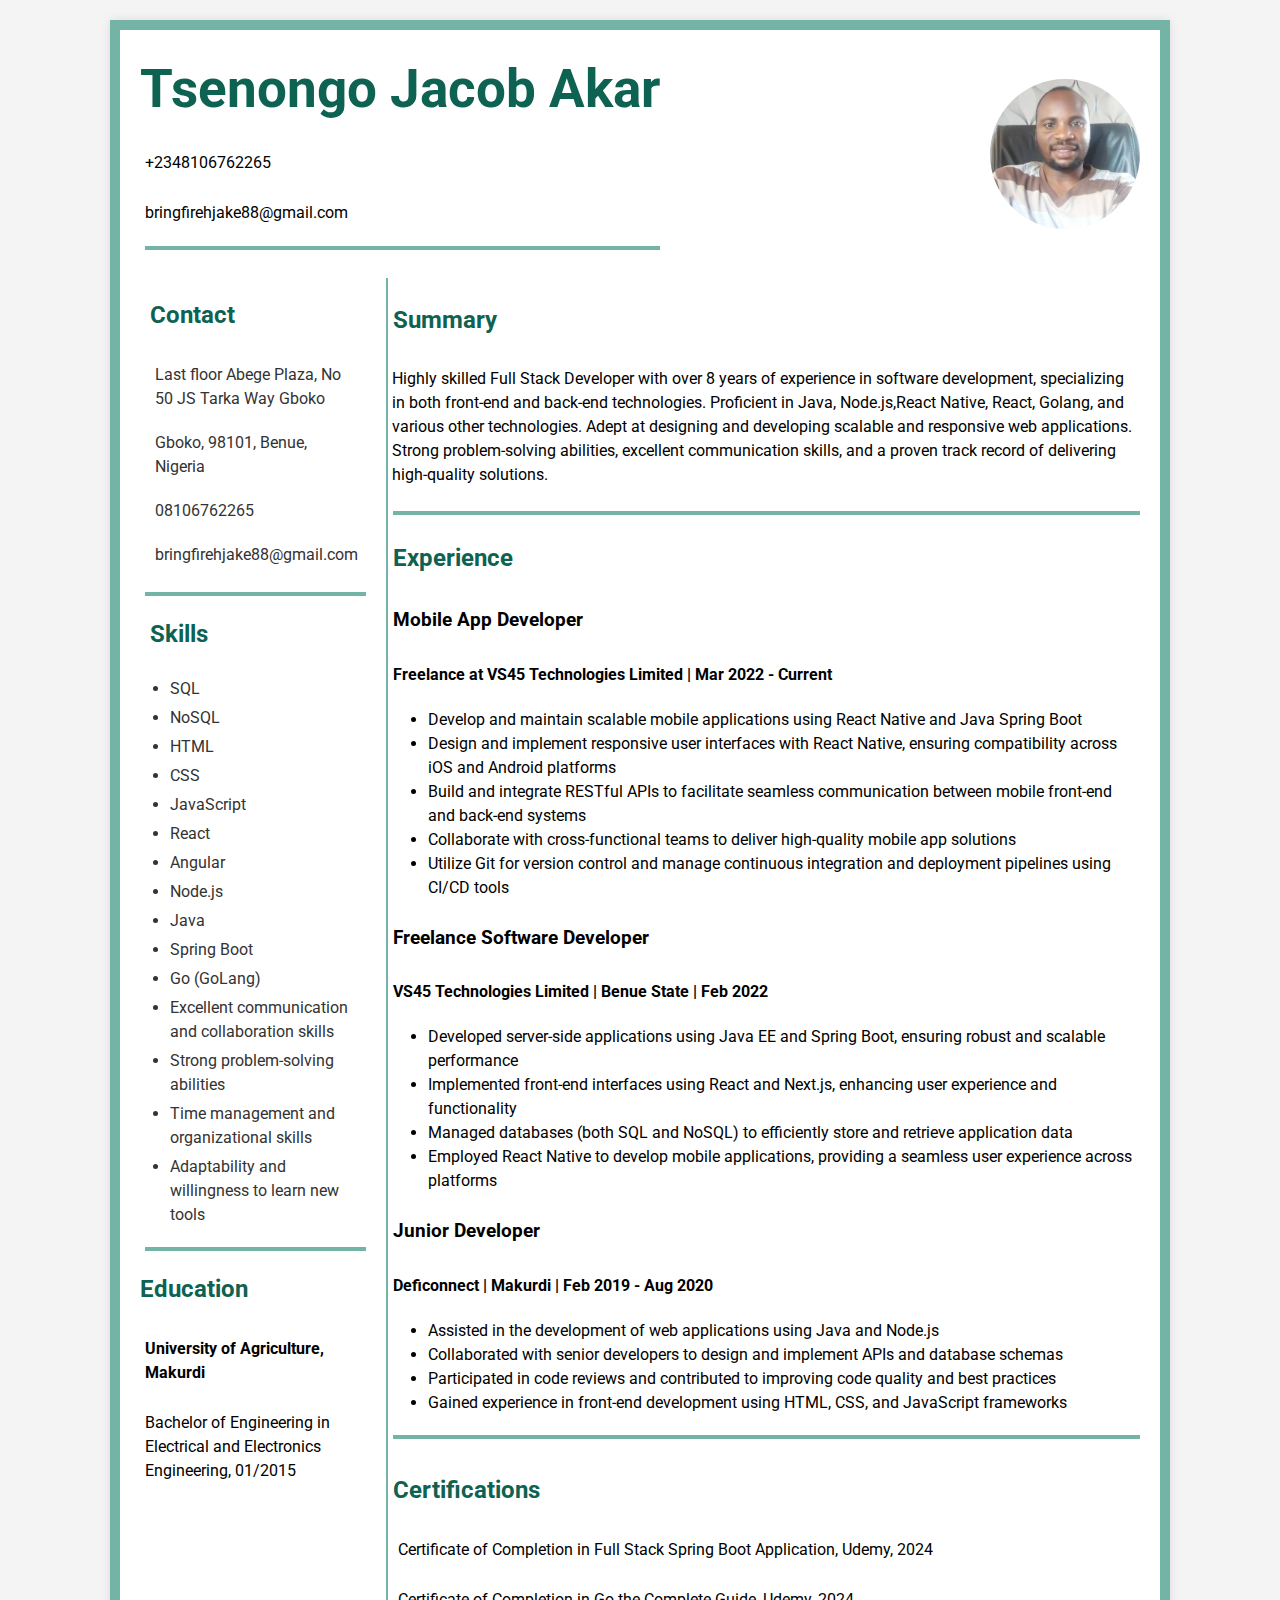
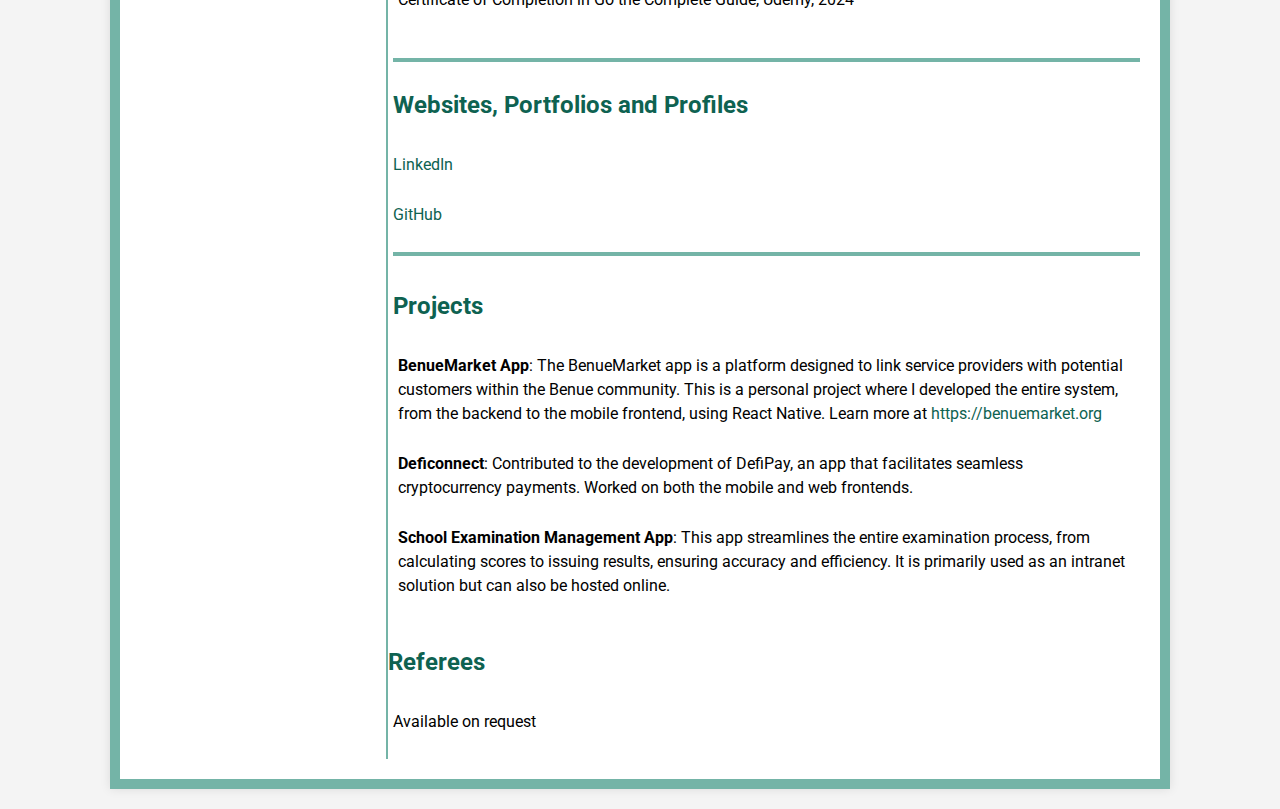
<file: index.html>
<!DOCTYPE html>
<html lang="en">
<head>
    <meta charset="UTF-8">
    <meta name="viewport" content="width=device-width, initial-scale=1.0">
    <title>CV</title>
    <link rel="stylesheet" href="styles.css">
    <link href="https://fonts.googleapis.com/css2?family=Roboto:wght@400;700&display=swap" rel="stylesheet">
</head>
<body>
    <div id="cv-container">
    <div class="cv-container" >
        <header>
           <span>
            <h1 style="font-size: 53px;">Tsenongo Jacob Akar</h1>
            <p>+2348106762265</p>
            <p>bringfirehjake88@gmail.com</p>
            <hr style=" border: 2px solid #74b4a7; margin-left: 5px;"/>
           </span>
            <img src="picture.jpg" alt="Tsenongo Jacob">
        </header>
        <div class="main-content">
            <aside>
                <section class="contact">
                    <h2>Contact</h2>
                    <p>Last floor Abege Plaza, No 50 JS Tarka Way Gboko</p>
                    <p>Gboko, 98101, Benue, Nigeria</p>
                    <p>08106762265</p>
                    <p>bringfirehjake88@gmail.com</p>
                </section>
                <hr style=" border: 2px solid #74b4a7; margin-left: 5px;"/>
                <section class="skills">
                    <h2>Skills</h2>
                    <ul>
                        <li>SQL</li>
                        <li>NoSQL</li>
                        <li>HTML</li>
                        <li>CSS</li>
                        <li>JavaScript</li>
                        <li>React</li>
                        <li>Angular</li>
                        <li>Node.js</li>
                        <li>Java</li>
                        <li>Spring Boot</li>
                        <li>Go (GoLang)</li>
                        <li>Excellent communication and collaboration skills</li>
                        <li>Strong problem-solving abilities</li>
                        <li>Time management and organizational skills</li>
                        <li>Adaptability and willingness to learn new tools</li>
                    </ul>
                </section>
                <hr style=" border: 2px solid #74b4a7; margin-left: 5px;"/>
                <section class="education">
                    <h2>Education</h2>
                    <p><strong>University of Agriculture, Makurdi</strong></p>
                    <p>Bachelor of Engineering in Electrical and Electronics Engineering, 01/2015</p>
                </section>
            </aside>
            <div class="cv-content">
                <section class="summary">
                    <h2>Summary</h2>
                    <p>Highly skilled Full Stack Developer with over 8 years of experience in software development, specializing in both front-end and back-end technologies. Proficient in Java, Node.js,React Native, React, Golang, and various other technologies. Adept at designing and developing scalable and responsive web applications. Strong problem-solving abilities, excellent communication skills, and a proven track record of delivering high-quality solutions.</p>
                </section>
                <hr style=" border: 2px solid #74b4a7; margin-left: 5px;"/>
                <section class="experience">
                    <h2>Experience</h2>
                    <h3>Mobile App Developer</h3>
                    <p><strong>Freelance at VS45 Technologies Limited | Mar 2022 - Current</strong></p>
                    <ul>
                        <li>Develop and maintain scalable mobile applications using React Native and Java Spring Boot</li>
                        <li>Design and implement responsive user interfaces with React Native, ensuring compatibility across iOS and Android platforms</li>
                        <li>Build and integrate RESTful APIs to facilitate seamless communication between mobile front-end and back-end systems</li>
                        <li>Collaborate with cross-functional teams to deliver high-quality mobile app solutions</li>
                        <li>Utilize Git for version control and manage continuous integration and deployment pipelines using CI/CD tools</li>
                    </ul>
                    <h3>Freelance Software Developer</h3>
                    <p><strong>VS45 Technologies Limited | Benue State | Feb 2022</strong></p>
                    <ul>
                        <li>Developed server-side applications using Java EE and Spring Boot, ensuring robust and scalable performance</li>
                        <li>Implemented front-end interfaces using React and Next.js, enhancing user experience and functionality</li>
                        <li>Managed databases (both SQL and NoSQL) to efficiently store and retrieve application data</li>
                        <li>Employed React Native to develop mobile applications, providing a seamless user experience across platforms</li>
                    </ul>
                    <h3>Junior Developer</h3>
                    <p><strong>Deficonnect | Makurdi | Feb 2019 - Aug 2020</strong></p>
                    <ul>
                        <li>Assisted in the development of web applications using Java and Node.js</li>
                        <li>Collaborated with senior developers to design and implement APIs and database schemas</li>
                        <li>Participated in code reviews and contributed to improving code quality and best practices</li>
                        <li>Gained experience in front-end development using HTML, CSS, and JavaScript frameworks</li>
                    </ul>
                </section>
                <hr style=" border: 2px solid #74b4a7; margin-left: 5px;"/>
                <section class="certifications">
                    <h2>Certifications</h2>
                    <p>Certificate of Completion in Full Stack Spring Boot Application, Udemy, 2024</p>
                    <p>Certificate of Completion in Go the Complete Guide, Udemy, 2024</p>
                </section>
                <hr style=" border: 2px solid #74b4a7; margin-left: 5px;"/>
                <section class="websites">
                    <h2>Websites, Portfolios and Profiles</h2>
                    <p><a href="https://www.linkedin.com/in/tsenongo-jacob/">LinkedIn</a></p>
                    <p><a href="https://github.com/vs45">GitHub</a></p>
                </section>
                <hr style=" border: 2px solid #74b4a7; margin-left: 5px;"/>
                <section class="projects">
                    <h2>Projects</h2>
                    <p><strong>BenueMarket App</strong>: The BenueMarket app is a platform designed to link service providers with potential customers within the Benue community. This is a personal project where I developed the entire system, from the backend to the mobile frontend, using React Native. Learn more at  <a href="https://benuemarket.org">https://benuemarket.org</a></p>
                    <p><strong>Deficonnect</strong>: Contributed to the development of DefiPay, an app that facilitates seamless cryptocurrency payments. Worked on both the mobile and web frontends.</p>
                    <p><strong>School Examination Management App</strong>: This app streamlines the entire examination process, from calculating scores to issuing results, ensuring accuracy and efficiency. It is primarily used as an intranet solution but can also be hosted online.</p>
                </section>
                <section class="referrees">
                    <h2>Referees</h2>
                    <p>Available on request</p>
                     </section>
            </div>
        </div>
    </div>
</div>
  <!--   <button onclick="printCV()">Print CV</button> -->
    <script>
   function printCV() {
        var printContents = document.getElementById('cv-container').innerHTML;
        var originalContents = document.body.innerHTML;
    
        document.body.innerHTML = printContents;
    
        window.print();
    
        document.body.innerHTML = originalContents;
    }
    </script>
 
    
</body>
</html>
</file>
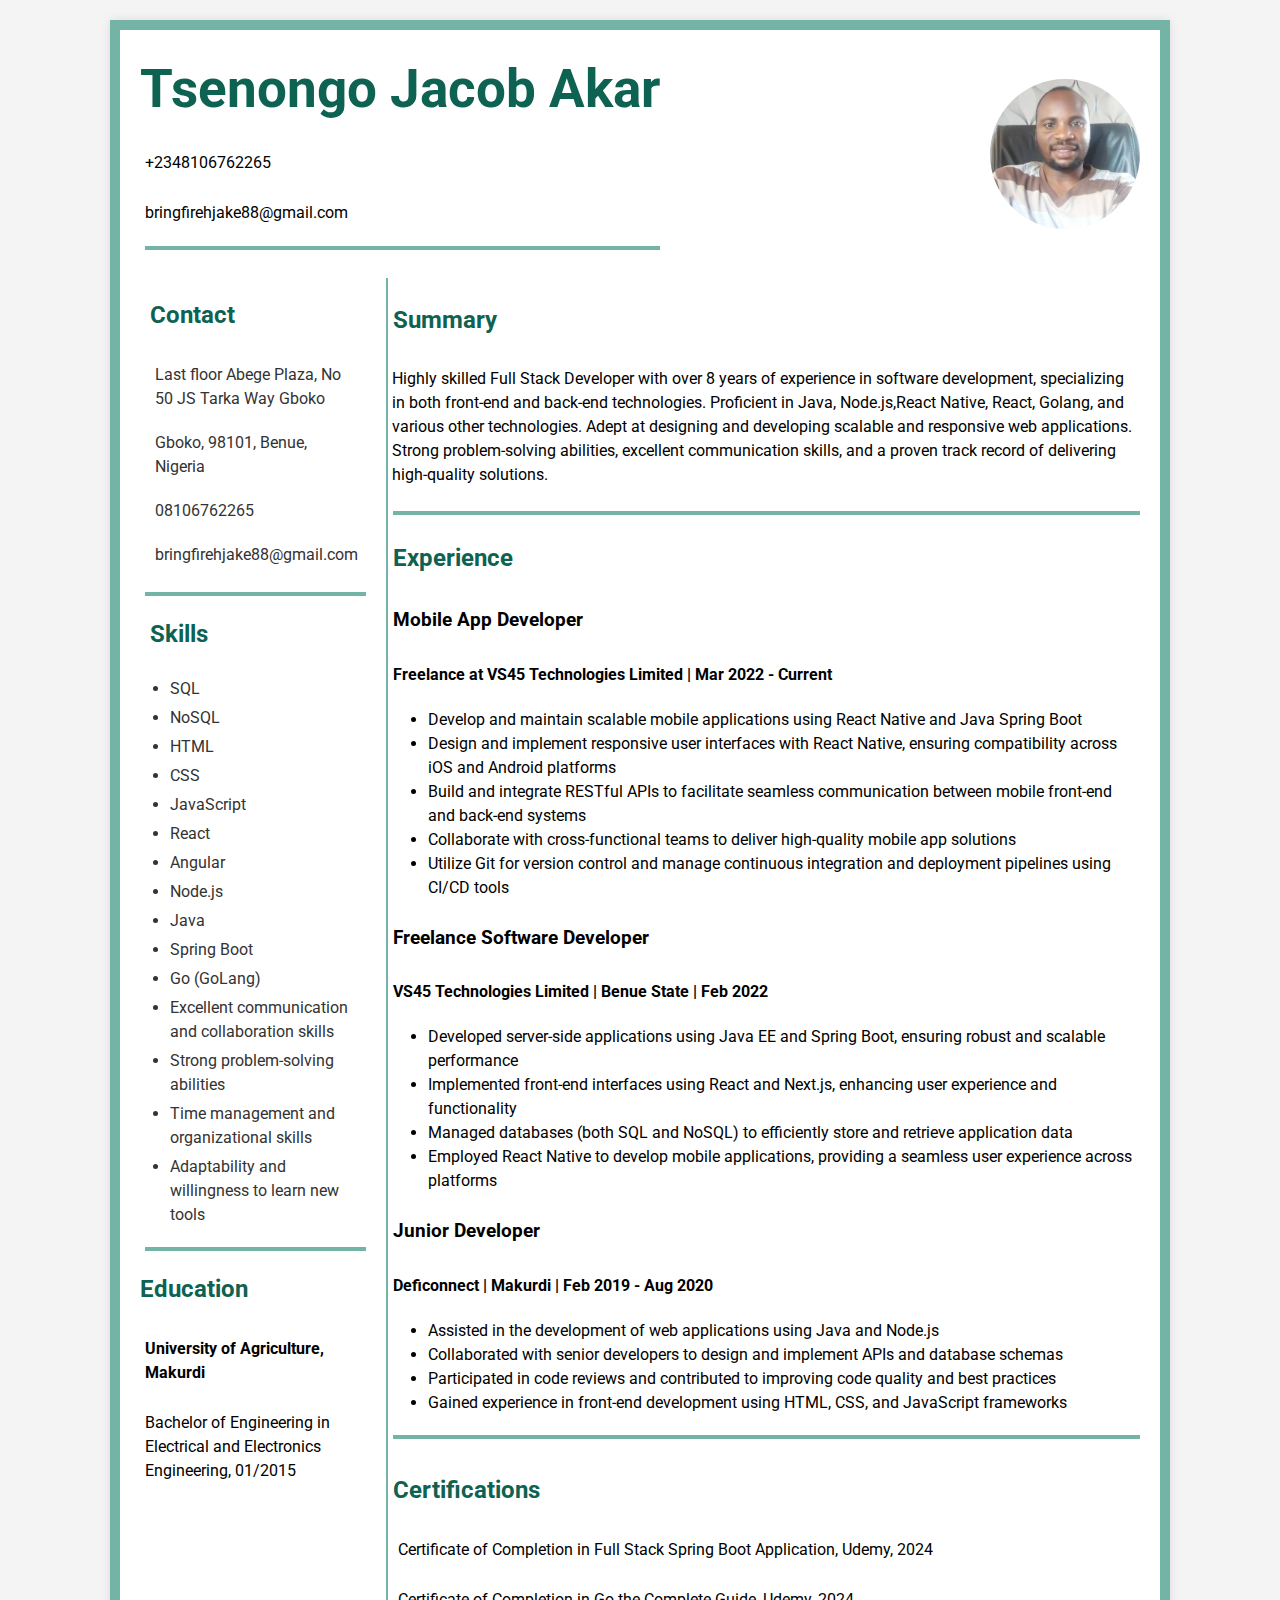
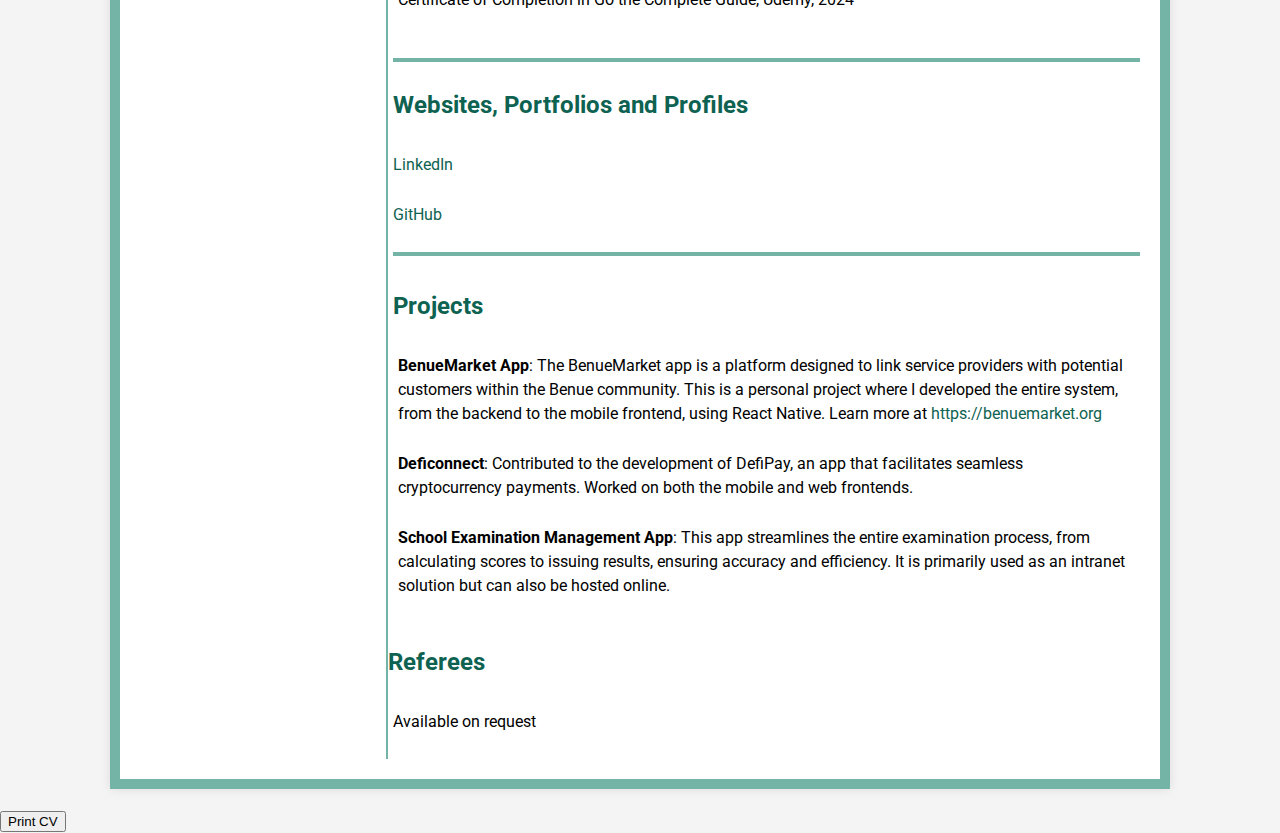
<file: resume.html>
<!DOCTYPE html>
<html lang="en">
<head>
    <meta charset="UTF-8">
    <meta name="viewport" content="width=device-width, initial-scale=1.0">
    <title>CV</title>
    <link rel="stylesheet" href="style.css">
    <link href="https://fonts.googleapis.com/css2?family=Roboto:wght@400;700&display=swap" rel="stylesheet">
</head>
<body>
    <div id="cv-container">


    <div class="cv-container" >
        <header>
           <span>
            <h1 style="font-size: 53px;">Tsenongo Jacob Akar</h1>
            <p>+2348106762265</p>
            <p>bringfirehjake88@gmail.com</p>
            <hr style=" border: 2px solid #74b4a7; margin-left: 5px;"/>
           </span>
            <img src="picture.jpg" alt="Tsenongo Jacob">
        </header>
        <div class="main-content">
            <aside>
                <section class="contact">
                    <h2>Contact</h2>
                    <p>Last floor Abege Plaza, No 50 JS Tarka Way Gboko</p>
                    <p>Gboko, 98101, Benue, Nigeria</p>
                    <p>08106762265</p>
                    <p>bringfirehjake88@gmail.com</p>
                </section>
                <hr style=" border: 2px solid #74b4a7; margin-left: 5px;"/>
                <section class="skills">
                    <h2>Skills</h2>
                    <ul>
                        <li>SQL</li>
                        <li>NoSQL</li>
                        <li>HTML</li>
                        <li>CSS</li>
                        <li>JavaScript</li>
                        <li>React</li>
                        <li>Angular</li>
                        <li>Node.js</li>
                        <li>Java</li>
                        <li>Spring Boot</li>
                        <li>Go (GoLang)</li>
                        <li>Excellent communication and collaboration skills</li>
                        <li>Strong problem-solving abilities</li>
                        <li>Time management and organizational skills</li>
                        <li>Adaptability and willingness to learn new tools</li>
                    </ul>
                </section>
                <hr style=" border: 2px solid #74b4a7; margin-left: 5px;"/>
                <section class="education">
                    <h2>Education</h2>
                    <p><strong>University of Agriculture, Makurdi</strong></p>
                    <p>Bachelor of Engineering in Electrical and Electronics Engineering, 01/2015</p>
                </section>
            </aside>
            <div class="cv-content">
                <section class="summary">
                    <h2>Summary</h2>
                    <p>Highly skilled Full Stack Developer with over 8 years of experience in software development, specializing in both front-end and back-end technologies. Proficient in Java, Node.js,React Native, React, Golang, and various other technologies. Adept at designing and developing scalable and responsive web applications. Strong problem-solving abilities, excellent communication skills, and a proven track record of delivering high-quality solutions.</p>
                </section>
                <hr style=" border: 2px solid #74b4a7; margin-left: 5px;"/>
                <section class="experience">
                    <h2>Experience</h2>
                    <h3>Mobile App Developer</h3>
                    <p><strong>Freelance at VS45 Technologies Limited | Mar 2022 - Current</strong></p>
                    <ul>
                        <li>Develop and maintain scalable mobile applications using React Native and Java Spring Boot</li>
                        <li>Design and implement responsive user interfaces with React Native, ensuring compatibility across iOS and Android platforms</li>
                        <li>Build and integrate RESTful APIs to facilitate seamless communication between mobile front-end and back-end systems</li>
                        <li>Collaborate with cross-functional teams to deliver high-quality mobile app solutions</li>
                        <li>Utilize Git for version control and manage continuous integration and deployment pipelines using CI/CD tools</li>
                    </ul>
                    <h3>Freelance Software Developer</h3>
                    <p><strong>VS45 Technologies Limited | Benue State | Feb 2022</strong></p>
                    <ul>
                        <li>Developed server-side applications using Java EE and Spring Boot, ensuring robust and scalable performance</li>
                        <li>Implemented front-end interfaces using React and Next.js, enhancing user experience and functionality</li>
                        <li>Managed databases (both SQL and NoSQL) to efficiently store and retrieve application data</li>
                        <li>Employed React Native to develop mobile applications, providing a seamless user experience across platforms</li>
                    </ul>
                    <h3>Junior Developer</h3>
                    <p><strong>Deficonnect | Makurdi | Feb 2019 - Aug 2020</strong></p>
                    <ul>
                        <li>Assisted in the development of web applications using Java and Node.js</li>
                        <li>Collaborated with senior developers to design and implement APIs and database schemas</li>
                        <li>Participated in code reviews and contributed to improving code quality and best practices</li>
                        <li>Gained experience in front-end development using HTML, CSS, and JavaScript frameworks</li>
                    </ul>
                </section>
                <hr style=" border: 2px solid #74b4a7; margin-left: 5px;"/>
                <section class="certifications">
                    <h2>Certifications</h2>
                    <p>Certificate of Completion in Full Stack Spring Boot Application, Udemy, 2024</p>
                    <p>Certificate of Completion in Go the Complete Guide, Udemy, 2024</p>
                </section>
                <hr style=" border: 2px solid #74b4a7; margin-left: 5px;"/>
                <section class="websites">
                    <h2>Websites, Portfolios and Profiles</h2>
                    <p><a href="https://www.linkedin.com/in/tsenongo-jacob/">LinkedIn</a></p>
                    <p><a href="https://github.com/vs45">GitHub</a></p>
                </section>
                <hr style=" border: 2px solid #74b4a7; margin-left: 5px;"/>
                <section class="projects">
                    <h2>Projects</h2>
                    <p><strong>BenueMarket App</strong>: The BenueMarket app is a platform designed to link service providers with potential customers within the Benue community. This is a personal project where I developed the entire system, from the backend to the mobile frontend, using React Native. Learn more at  <a href="https://benuemarket.org">https://benuemarket.org</a></p>
                    <p><strong>Deficonnect</strong>: Contributed to the development of DefiPay, an app that facilitates seamless cryptocurrency payments. Worked on both the mobile and web frontends.</p>
                    <p><strong>School Examination Management App</strong>: This app streamlines the entire examination process, from calculating scores to issuing results, ensuring accuracy and efficiency. It is primarily used as an intranet solution but can also be hosted online.</p>
                </section>
                <section class="referrees">
                    <h2>Referees</h2>
                    <p>Available on request</p>
                     </section>
            </div>
        </div>
    </div>
</div>
    <button onclick="printCV()">Print CV</button>
    <script>
   function printCV() {
        var printContents = document.getElementById('cv-container').innerHTML;
        var originalContents = document.body.innerHTML;
    
        document.body.innerHTML = printContents;
    
        window.print();
    
        document.body.innerHTML = originalContents;
    }
    </script>
 
    
</body>
</html>
</file>
<file: styles.css>
body {
    font-family: 'Roboto', sans-serif;
    margin: 0;
    padding: 0;
    background-color: #f4f4f4;
    line-height: 1.5;
}

.cv-container {
    width: 95%;
    max-width: 1000px;
    margin: 20px auto;
    padding: 20px;
    background-color: white;
    box-shadow: 0 0 10px rgba(0, 0, 0, 0.1);
    border: 10px solid #74b4a7;
    display: flex;
    flex-direction: column;
    align-items: center;
}

header {
    display: flex;
    justify-content: space-between;
    align-items: center;
    width: 100%;
    padding-bottom: 20px;
  /*   border-bottom: 2px solid #0e6251; */
}

header h1 {
    margin: 0;
    font-size: 2.5em;
    color: #0e6251;
}

header img {
    width: 150px;
    height: 150px;
    border-radius: 50%;
    object-fit: cover;
}

.main-content {
    display: flex;
    width: 100%;
    
}

aside {
    width: 30%;
    margin-right: 20px;
}

.cv-content {
    width: 100%;
border-left:2px solid #74b4a7; 

}

section {
    margin-bottom: 20px;
}

section h2 {
   /*  border-bottom: 2px solid #0e6251; */
    padding-bottom: 5px;
    color: #0e6251;
}

.contact, .skills {
    padding-left: 10px;
}

.contact p, .skills ul {
    margin: 10px 0;
    color: #333;
}

.skills ul {
    list-style-type: disc;
    padding-left: 20px;
}

.skills ul li {
    margin-bottom: 5px;
}

a {
    color: #0e6251;
    text-decoration: none;
}

a:hover {
    text-decoration: underline;
}
.summary p{
    padding: 4px;
}
.summary h2{
    padding: 5px;
}
.experience h2,h3,p{
    padding: 5px;
}
.projects,.certifications,.websites h2,h3,p{
    padding: 5px;
}
</file>
<file: style.css>
body {
    font-family: 'Roboto', sans-serif;
    margin: 0;
    padding: 0;
    background-color: #f4f4f4;
    line-height: 1.5;
}

.cv-container {
    width: 95%;
    max-width: 1000px;
    margin: 20px auto;
    padding: 20px;
    background-color: white;
    box-shadow: 0 0 10px rgba(0, 0, 0, 0.1);
    border: 10px solid #74b4a7;
    display: flex;
    flex-direction: column;
    align-items: center;
}

header {
    display: flex;
    justify-content: space-between;
    align-items: center;
    width: 100%;
    padding-bottom: 20px;
  /*   border-bottom: 2px solid #0e6251; */
}

header h1 {
    margin: 0;
    font-size: 2.5em;
    color: #0e6251;
}

header img {
    width: 150px;
    height: 150px;
    border-radius: 50%;
    object-fit: cover;
}

.main-content {
    display: flex;
    width: 100%;
    
}

aside {
    width: 30%;
    margin-right: 20px;
}

.cv-content {
    width: 100%;
border-left:2px solid #74b4a7; 

}

section {
    margin-bottom: 20px;
}

section h2 {
   /*  border-bottom: 2px solid #0e6251; */
    padding-bottom: 5px;
    color: #0e6251;
}

.contact, .skills {
    padding-left: 10px;
}

.contact p, .skills ul {
    margin: 10px 0;
    color: #333;
}

.skills ul {
    list-style-type: disc;
    padding-left: 20px;
}

.skills ul li {
    margin-bottom: 5px;
}

a {
    color: #0e6251;
    text-decoration: none;
}

a:hover {
    text-decoration: underline;
}
.summary p{
    padding: 4px;
}
.summary h2{
    padding: 5px;
}
.experience h2,h3,p{
    padding: 5px;
}
.projects,.certifications,.websites h2,h3,p{
    padding: 5px;
}
</file>
